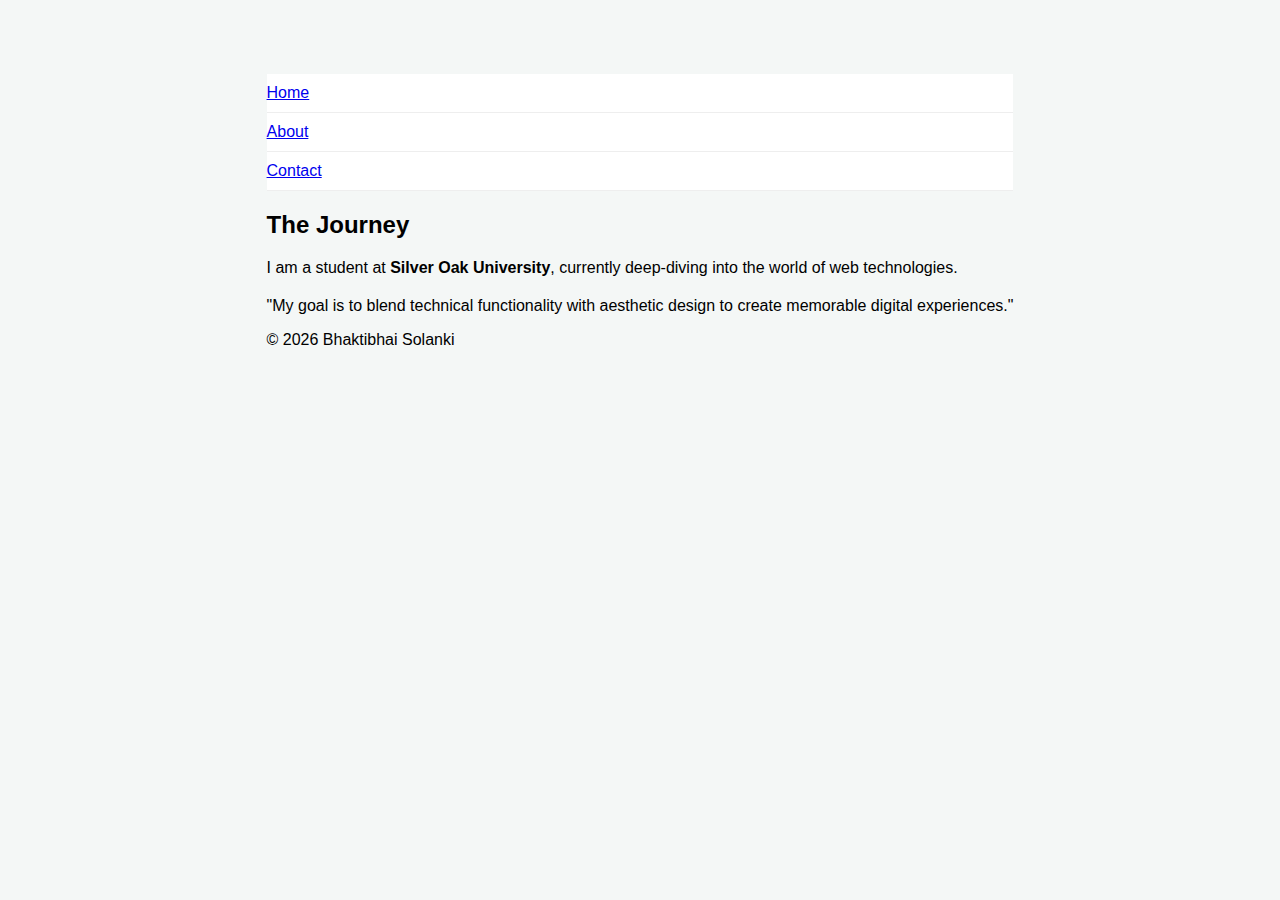
<file: about.html>
<!DOCTYPE html>
<html lang="en">
<head>
    <meta charset="UTF-8">
    <title>About | Bhaktibhai</title>
    <link rel="stylesheet" href="style.css">
</head>
<body>
    <div class="container">
        <nav>
            <ul>
                <li><a href="index.html">Home</a></li>
                <li><a href="about.html" class="active">About</a></li>
                <li><a href="contact.html">Contact</a></li>
            </ul>
        </nav>
        <section>
            <h2>The Journey</h2>
            <p>I am a student at <strong>Silver Oak University</strong>, currently deep-diving into the world of web technologies.</p>
            <div class="card" style="margin-top: 20px; border-left: 5px solid var(--primary);">
                <p>"My goal is to blend technical functionality with aesthetic design to create memorable digital experiences."</p>
            </div>
        </section>
        <footer>&copy; 2026 Bhaktibhai Solanki</footer>
    </div>
</body>
</html>
</file>
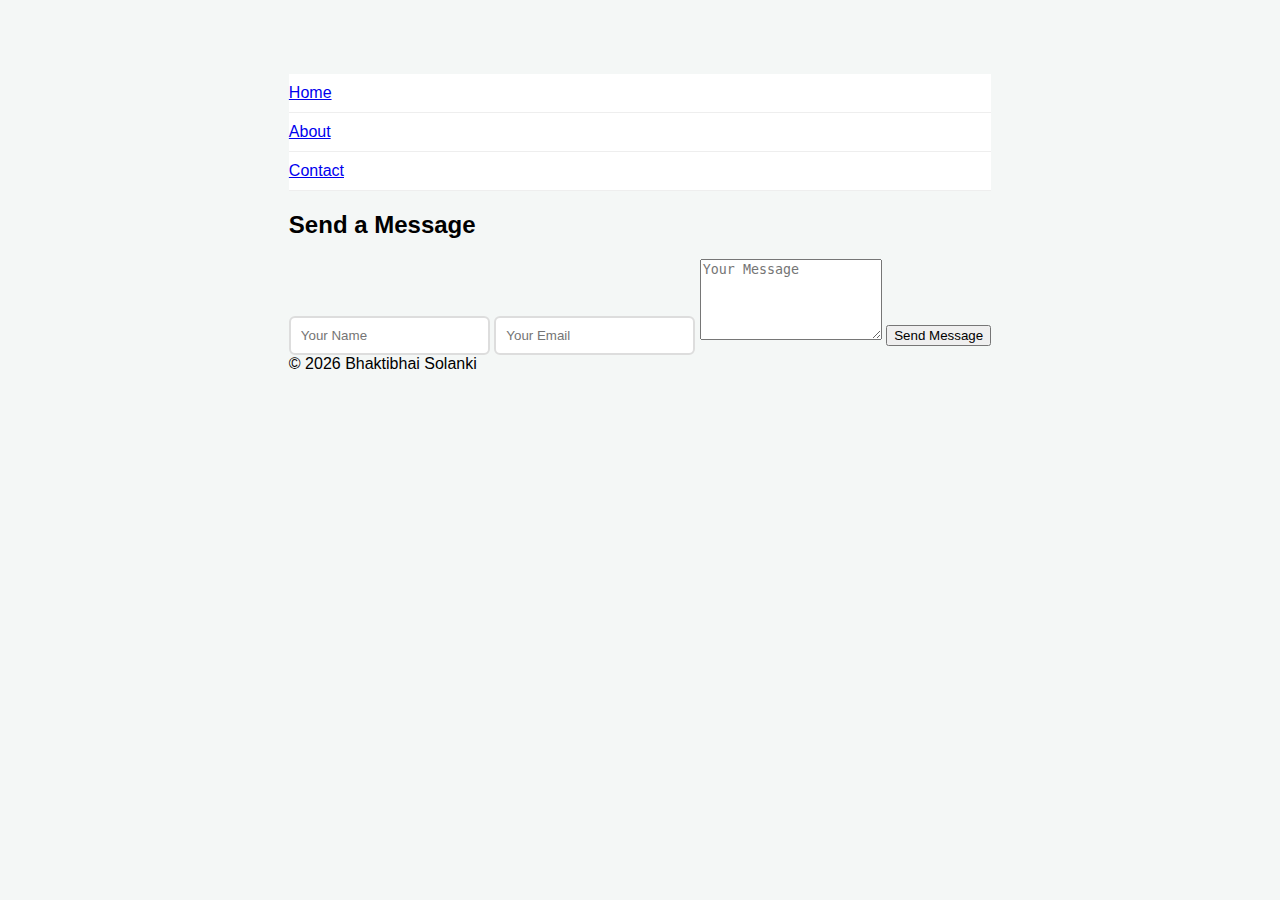
<file: contact.html>
<!DOCTYPE html>
<html lang="en">
<head>
    <meta charset="UTF-8">
    <title>Contact | Bhaktibhai</title>
    <link rel="stylesheet" href="style.css">
</head>
<body>
    <div class="container">
        <nav>
            <ul>
                <li><a href="index.html">Home</a></li>
                <li><a href="about.html">About</a></li>
                <li><a href="contact.html" class="active">Contact</a></li>
            </ul>
        </nav>
        <section>
            <h2>Send a Message</h2>
            <form class="contact-form">
                <input type="text" placeholder="Your Name" required>
                <input type="email" placeholder="Your Email" required>
                <textarea rows="5" placeholder="Your Message"></textarea>
                <button type="submit">Send Message</button>
            </form>
        </section>
        <footer>&copy; 2026 Bhaktibhai Solanki</footer>
    </div>
</body>
</html>
</file>
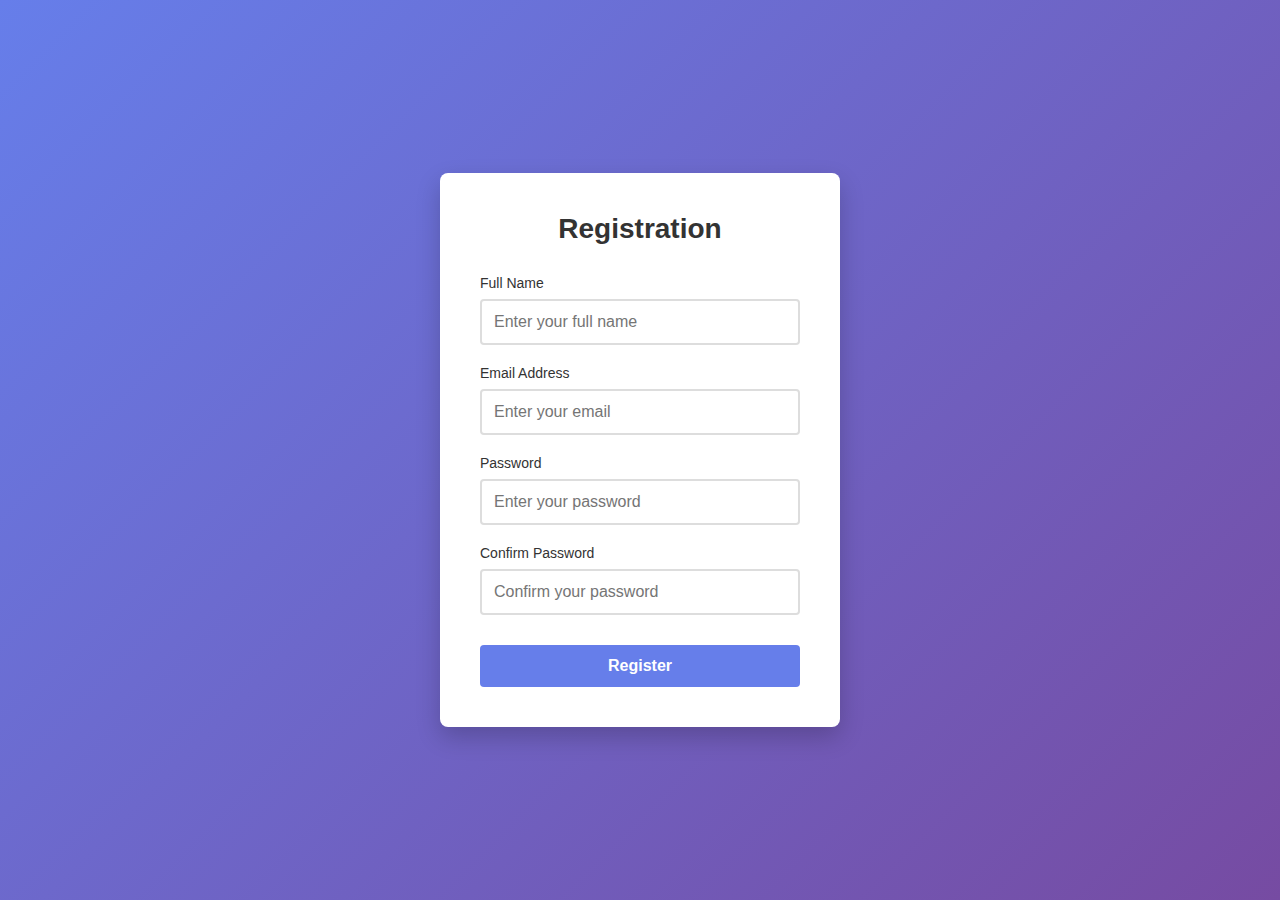
<file: task 9.html>
<!DOCTYPE html>
        <html lang="en">
        <head>
            <meta charset="UTF-8">
            <meta name="viewport" content="width=device-width, initial-scale=1.0">
            <title>Registration Form</title>
            <style>
                * {
                    margin: 0;
                    padding: 0;
                    box-sizing: border-box;
                }

                body {
                    font-family: Arial, sans-serif;
                    background: linear-gradient(135deg, #667eea 0%, #764ba2 100%);
                    min-height: 100vh;
                    display: flex;
                    justify-content: center;
                    align-items: center;
                    padding: 20px;
                }

                .container {
                    background: white;
                    padding: 40px;
                    border-radius: 8px;
                    box-shadow: 0 10px 25px rgba(0, 0, 0, 0.2);
                    width: 100%;
                    max-width: 400px;
                }

                h1 {
                    text-align: center;
                    margin-bottom: 30px;
                    color: #333;
                    font-size: 28px;
                }

                .form-group {
                    margin-bottom: 20px;
                }

                label {
                    display: block;
                    margin-bottom: 8px;
                    color: #333;
                    font-weight: 500;
                    font-size: 14px;
                }

                input {
                    width: 100%;
                    padding: 12px;
                    border: 2px solid #ddd;
                    border-radius: 4px;
                    font-size: 16px;
                    transition: all 0.3s ease;
                }

                input:focus {
                    outline: none;
                    border-color: #667eea;
                    box-shadow: 0 0 5px rgba(102, 126, 234, 0.2);
                }

                input.error {
                    border-color: #e74c3c;
                    background-color: #fadbd8;
                }

                input.success {
                    border-color: #27ae60;
                    background-color: #d5f4e6;
                }

                .error-message {
                    color: #e74c3c;
                    font-size: 13px;
                    margin-top: 5px;
                    display: none;
                    min-height: 18px;
                }

                .error-message.show {
                    display: block;
                }

                button {
                    width: 100%;
                    padding: 12px;
                    background-color: #667eea;
                    color: white;
                    border: none;
                    border-radius: 4px;
                    font-size: 16px;
                    font-weight: bold;
                    cursor: pointer;
                    transition: background-color 0.3s ease;
                    margin-top: 10px;
                }

                button:hover:not(:disabled) {
                    background-color: #5568d3;
                }

                button:disabled {
                    background-color: #bdc3c7;
                    cursor: not-allowed;
                }

                .success-message {
                    background-color: #d5f4e6;
                    color: #27ae60;
                    padding: 15px;
                    border-radius: 4px;
                    margin-bottom: 20px;
                    display: none;
                    text-align: center;
                    font-weight: bold;
                }

                .success-message.show {
                    display: block;
                }
            </style>
        </head>
        <body>
            <div class="container">
                <h1>Registration</h1>
                <div class="success-message" id="successMessage">Registration successful!</div>
                
                <form id="registrationForm" novalidate>
                    <!-- Name Field -->
                    <div class="form-group">
                        <label for="name">Full Name</label>
                        <input type="text" id="name" name="name" placeholder="Enter your full name">
                        <div class="error-message" id="nameError"></div>
                    </div>

                    <!-- Email Field -->
                    <div class="form-group">
                        <label for="email">Email Address</label>
                        <input type="email" id="email" name="email" placeholder="Enter your email">
                        <div class="error-message" id="emailError"></div>
                    </div>

                    <!-- Password Field -->
                    <div class="form-group">
                        <label for="password">Password</label>
                        <input type="password" id="password" name="password" placeholder="Enter your password">
                        <div class="error-message" id="passwordError"></div>
                    </div>

                    <!-- Confirm Password Field -->
                    <div class="form-group">
                        <label for="confirmPassword">Confirm Password</label>
                        <input type="password" id="confirmPassword" name="confirmPassword" placeholder="Confirm your password">
                        <div class="error-message" id="confirmPasswordError"></div>
                    </div>

                    <button type="submit" id="submitBtn">Register</button>
                </form>
            </div>

            <script>
                const form = document.getElementById('registrationForm');
                const nameInput = document.getElementById('name');
                const emailInput = document.getElementById('email');
                const passwordInput = document.getElementById('password');
                const confirmPasswordInput = document.getElementById('confirmPassword');
                const submitBtn = document.getElementById('submitBtn');
                const successMessage = document.getElementById('successMessage');

                // Validation state object
                const validationState = {
                    name: false,
                    email: false,
                    password: false,
                    confirmPassword: false
                };

                // Reusable validation function
                function validateField(fieldName, value, rules) {
                    const errorElement = document.getElementById(`${fieldName}Error`);
                    const inputElement = document.getElementById(fieldName);

                    if (rules.isEmpty && value.trim() === '') {
                        showError(fieldName, rules.emptyMessage);
                        return false;
                    }

                    if (rules.minLength && value.length < rules.minLength) {
                        showError(fieldName, rules.minLengthMessage);
                        return false;
                    }

                    if (rules.regex && !rules.regex.test(value)) {
                        showError(fieldName, rules.regexMessage);
                        return false;
                    }

                    if (rules.customValidation && !rules.customValidation()) {
                        showError(fieldName, rules.customMessage);
                        return false;
                    }

                    clearError(fieldName);
                    return true;
                }

                // Show error message
                function showError(fieldName, message) {
                    const errorElement = document.getElementById(`${fieldName}Error`);
                    const inputElement = document.getElementById(fieldName);
                    errorElement.textContent = message;
                    errorElement.classList.add('show');
                    inputElement.classList.remove('success');
                    inputElement.classList.add('error');
                    validationState[fieldName] = false;
                }

                // Clear error message
                function clearError(fieldName) {
                    const errorElement = document.getElementById(`${fieldName}Error`);
                    const inputElement = document.getElementById(fieldName);
                    errorElement.textContent = '';
                    errorElement.classList.remove('show');
                    inputElement.classList.remove('error');
                    inputElement.classList.add('success');
                    validationState[fieldName] = true;
                }

                // Validation rules for each field
                const validationRules = {
                    name: {
                        isEmpty: true,
                        emptyMessage: 'Name is required',
                        minLength: 2,
                        minLengthMessage: 'Name must be at least 2 characters',
                        regex: /^[a-zA-Z\s]+$/,
                        regexMessage: 'Name can only contain letters and spaces'
                    },
                    email: {
                        isEmpty: true,
                        emptyMessage: 'Email is required',
                        regex: /^[^\s@]+@[^\s@]+\.[^\s@]+$/,
                        regexMessage: 'Please enter a valid email address'
                    },
                    password: {
                        isEmpty: true,
                        emptyMessage: 'Password is required',
                        minLength: 8,
                        minLengthMessage: 'Password must be at least 8 characters',
                        regex: /^(?=.*[a-z])(?=.*[A-Z])(?=.*\d)(?=.*[@$!%*?&])[a-zA-Z\d@$!%*?&]/,
                        regexMessage: 'Password must contain uppercase, lowercase, number, and special character'
                    },
                    confirmPassword: {
                        isEmpty: true,
                        emptyMessage: 'Please confirm your password',
                        customValidation: () => confirmPasswordInput.value === passwordInput.value,
                        customMessage: 'Passwords do not match'
                    }
                };

                // Add event listeners for real-time validation
                nameInput.addEventListener('blur', () => {
                    validateField('name', nameInput.value, validationRules.name);
                });

                nameInput.addEventListener('keyup', () => {
                    validateField('name', nameInput.value, validationRules.name);
                });

                emailInput.addEventListener('blur', () => {
                    validateField('email', emailInput.value, validationRules.email);
                });

                emailInput.addEventListener('keyup', () => {
                    validateField('email', emailInput.value, validationRules.email);
                });

                passwordInput.addEventListener('blur', () => {
                    validateField('password', passwordInput.value, validationRules.password);
                });

                passwordInput.addEventListener('keyup', () => {
                    validateField('password', passwordInput.value, validationRules.password);
                    // Re-validate confirm password if it has a value
                    if (confirmPasswordInput.value) {
                        validateField('confirmPassword', confirmPasswordInput.value, validationRules.confirmPassword);
                    }
                });

                confirmPasswordInput.addEventListener('blur', () => {
                    validateField('confirmPassword', confirmPasswordInput.value, validationRules.confirmPassword);
                });

                confirmPasswordInput.addEventListener('keyup', () => {
                    validateField('confirmPassword', confirmPasswordInput.value, validationRules.confirmPassword);
                });

                // Form submission
                form.addEventListener('submit', (e) => {
                    e.preventDefault();

                    // Validate all fields
                    validateField('name', nameInput.value, validationRules.name);
                    validateField('email', emailInput.value, validationRules.email);
                    validateField('password', passwordInput.value, validationRules.password);
                    validateField('confirmPassword', confirmPasswordInput.value, validationRules.confirmPassword);

                    // Check if all validations passed
                    if (Object.values(validationState).every(val => val === true)) {
                        successMessage.classList.add('show');
                        form.reset();
                        
                        // Reset validation state
                        Object.keys(validationState).forEach(key => {
                            validationState[key] = false;
                            document.getElementById(key).classList.remove('success', 'error');
                        });

                        // Hide success message after 3 seconds
                        setTimeout(() => {
                            successMessage.classList.remove('show');
                        }, 3000);
                    }
                });
            </script>
        </body>
        </html>
</file>
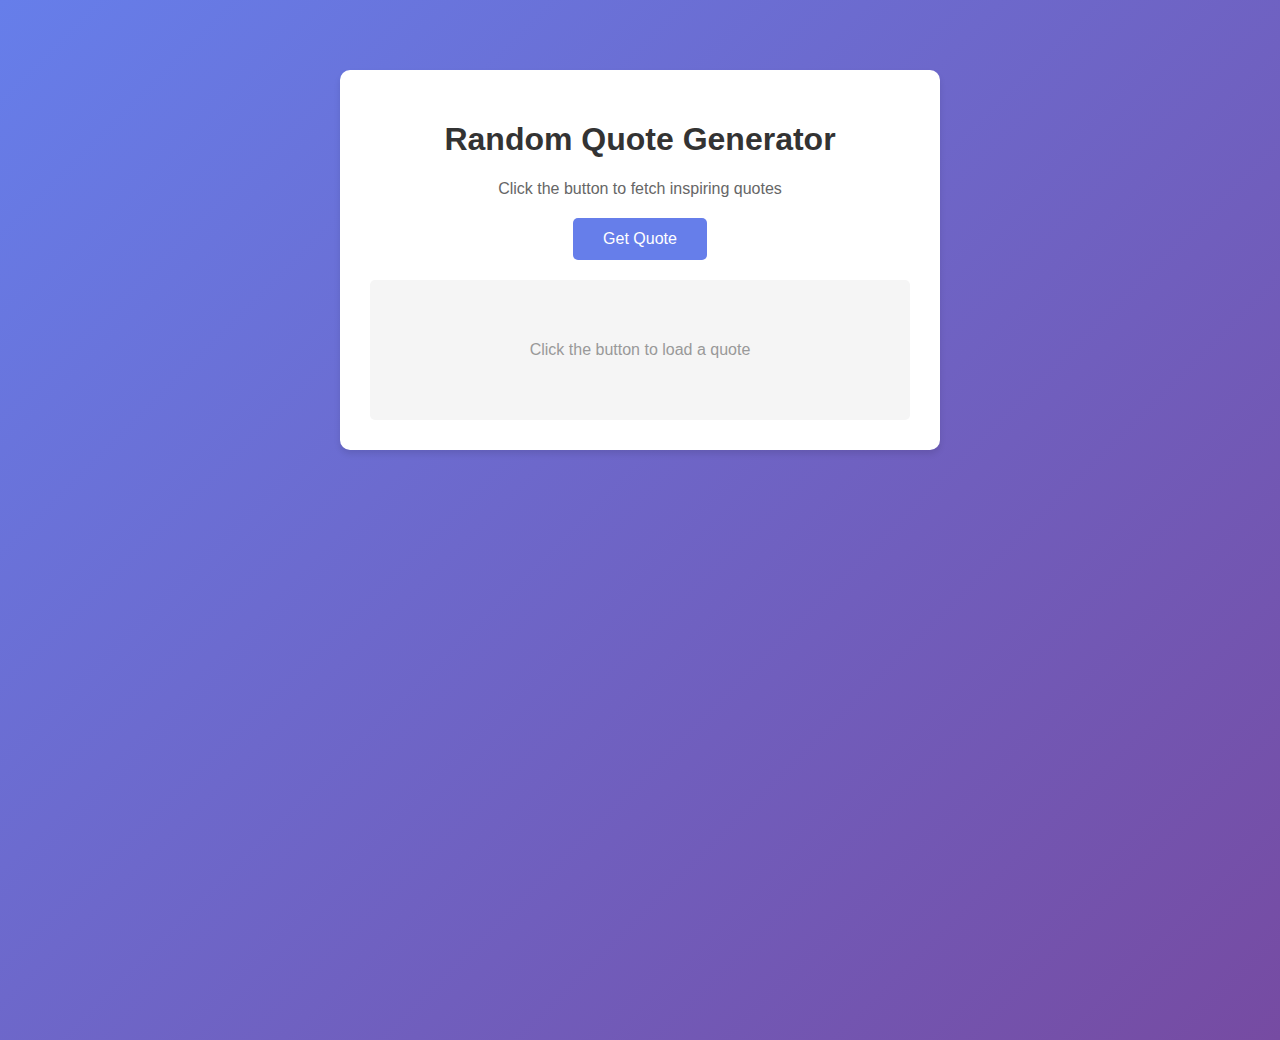
<file: task10.html>
<!DOCTYPE html>
<html lang="en">
<head>
    <meta charset="UTF-8">
    <meta name="viewport" content="width=device-width, initial-scale=1.0">
    <title>Random Quote Generator</title>
    <style>
        body {
            font-family: Arial, sans-serif;
            max-width: 600px;
            margin: 50px auto;
            padding: 20px;
            background: linear-gradient(135deg, #667eea 0%, #764ba2 100%);
            min-height: 100vh;
        }
        .container {
            background: white;
            padding: 30px;
            border-radius: 10px;
            box-shadow: 0 4px 6px rgba(0, 0, 0, 0.1);
        }
        h1 {
            color: #333;
            text-align: center;
        }
        button {
            display: block;
            margin: 20px auto;
            padding: 12px 30px;
            background-color: #667eea;
            color: white;
            border: none;
            border-radius: 5px;
            cursor: pointer;
            font-size: 16px;
            transition: background-color 0.3s;
        }
        button:hover {
            background-color: #764ba2;
        }
        button:disabled {
            background-color: #ccc;
            cursor: not-allowed;
        }
        #result {
            background-color: #f5f5f5;
            padding: 20px;
            border-radius: 5px;
            margin-top: 20px;
            min-height: 100px;
            display: flex;
            flex-direction: column;
            justify-content: center;
        }
        .quote {
            font-size: 18px;
            color: #333;
            margin-bottom: 15px;
            font-style: italic;
        }
        .author {
            font-size: 14px;
            color: #666;
            text-align: right;
        }
        .loading {
            text-align: center;
            color: #667eea;
            font-weight: bold;
        }
        .error {
            color: #e74c3c;
            text-align: center;
        }
    </style>
</head>
<body>
    <div class="container">
        <h1>Random Quote Generator</h1>
        <p style="text-align: center; color: #666;">Click the button to fetch inspiring quotes</p>
        
        <button id="fetchBtn">Get Quote</button>
        
        <div id="result">
            <p style="text-align: center; color: #999;">Click the button to load a quote</p>
        </div>
    </div>

    <script>
        // Get references to DOM elements for manipulation
        const fetchBtn = document.getElementById('fetchBtn');
        const resultDiv = document.getElementById('result');

        // Event listener for the button click
        fetchBtn.addEventListener('click', fetchQuote);

        /**
         * Async function to fetch a random quote from API
         * Uses fetch() API to make HTTP GET request
         * Demonstrates asynchronous programming with async/await
         */
        async function fetchQuote() {
            // Disable button and show loading indicator
            fetchBtn.disabled = true;
            resultDiv.innerHTML = '<div class="loading">Loading quote...</div>';

            try {
                // Fetch data from free quotable API (no authentication required)
                // The fetch() call is asynchronous - it doesn't block code execution
                const response = await fetch('https://api.quotable.io/random', {
                    method: 'GET',
                    headers: {
                        'Accept': 'application/json'
                    }
                });

                // Check if the HTTP response status is successful (200-299 range)
                if (!response.ok) {
                    throw new Error(`HTTP error! status: ${response.status}`);
                }

                // Convert response to JSON format
                // The .json() method is asynchronous and returns a Promise
                const data = await response.json();

                // Extract required fields from JSON response
                const quote = data.content;
                const author = data.author;

                // Display fetched data dynamically using DOM manipulation
                resultDiv.innerHTML = `
                    <div class="quote">"${quote}"</div>
                    <div class="author">— ${author}</div>
                `;

            } catch (error) {
                // Error handling: catches network failures and JSON parsing errors
                console.error('Error fetching quote:', error);
                resultDiv.innerHTML = `
                    <div class="error">
                        <p>⚠️ Failed to load quote</p>
                        <p style="font-size: 12px;">Error: ${error.message}</p>
                    </div>
                `;
            } finally {
                // Always re-enable button after request completes (success or failure)
                fetchBtn.disabled = false;
            }
        }
          // Array of local quotes to display
    const localQuotes = [
        { content: "The only way to do great work is to love what you do.", author: "Steve Jobs" },
        { content: "Innovation distinguishes between a leader and a follower.", author: "Steve Jobs" },
        { content: "Life is what happens when you're busy making other plans.", author: "John Lennon" },
        { content: "The future belongs to those who believe in the beauty of their dreams.", author: "Eleanor Roosevelt" },
        { content: "It is during our darkest moments that we must focus to see the light.", author: "Aristotle" }
    ];

    // Modified fetchQuote to use local quotes
    async function fetchQuote() {
        fetchBtn.disabled = true;
        resultDiv.innerHTML = '<div class="loading">Loading quote...</div>';

        try {
            // Get random quote from local array
            const randomIndex = Math.floor(Math.random() * localQuotes.length);
            const quote = localQuotes[randomIndex];

            // Display quote
            resultDiv.innerHTML = `
                <div class="quote">"${quote.content}"</div>
                <div class="author">— ${quote.author}</div>
            `;
        } catch (error) {
            resultDiv.innerHTML = '<div class="error">Failed to load quote</div>';
        } finally {
            fetchBtn.disabled = false;
        }
    }
    </script>
</body>
</html>
</file>
<file: style.css>
/* style.css */
body {
    font-family: 'Segoe UI', Tahoma, Geneva, Verdana, sans-serif;
    background-color: #f4f7f6;
    display: flex;
    justify-content: center;
    padding-top: 50px;
}

.todo-container {
    background: white;
    width: 400px;
    padding: 2rem;
    border-radius: 12px;
    box-shadow: 0 10px 25px rgba(0,0,0,0.1);
}

.input-group {
    display: flex;
    gap: 10px;
    margin-bottom: 20px;
}

input {
    flex: 1;
    padding: 10px;
    border: 2px solid #ddd;
    border-radius: 6px;
    outline: none;
}

input:focus { border-color: #4a90e2; }

button#addBtn {
    background-color: #4a90e2;
    color: white;
    border: none;
    padding: 10px 15px;
    border-radius: 6px;
    cursor: pointer;
}

/* Task List Styling */
ul { list-style: none; padding: 0; }

li {
    background: #fff;
    border-bottom: 1px solid #eee;
    display: flex;
    justify-content: space-between;
    align-items: center;
    padding: 10px 0;
}

.task-text { cursor: pointer; flex: 1; }

.completed .task-text {
    text-decoration: line-through;
    color: #888;
}

.delete-btn {
    background: #ff5f5f;
    color: white;
    border: none;
    padding: 5px 10px;
    border-radius: 4px;
    cursor: pointer;
    font-size: 0.8rem;
}
</file>
